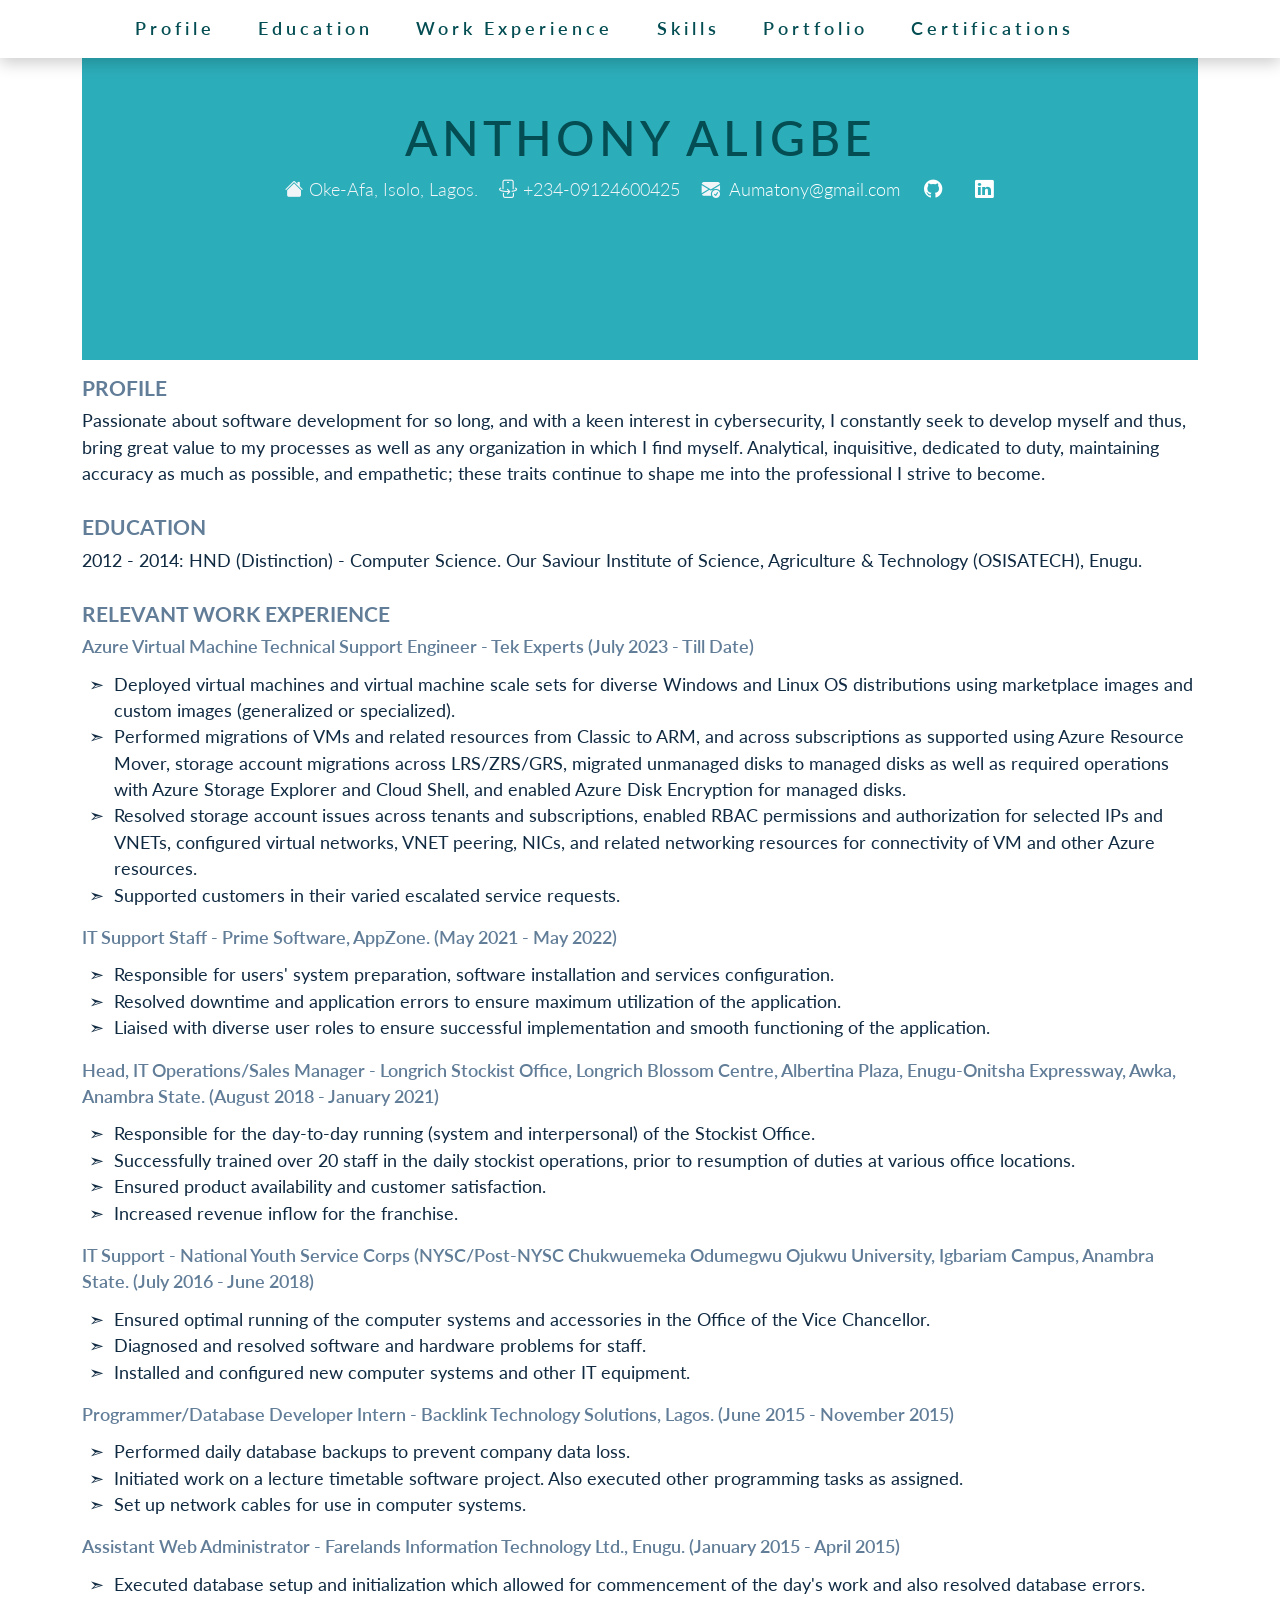
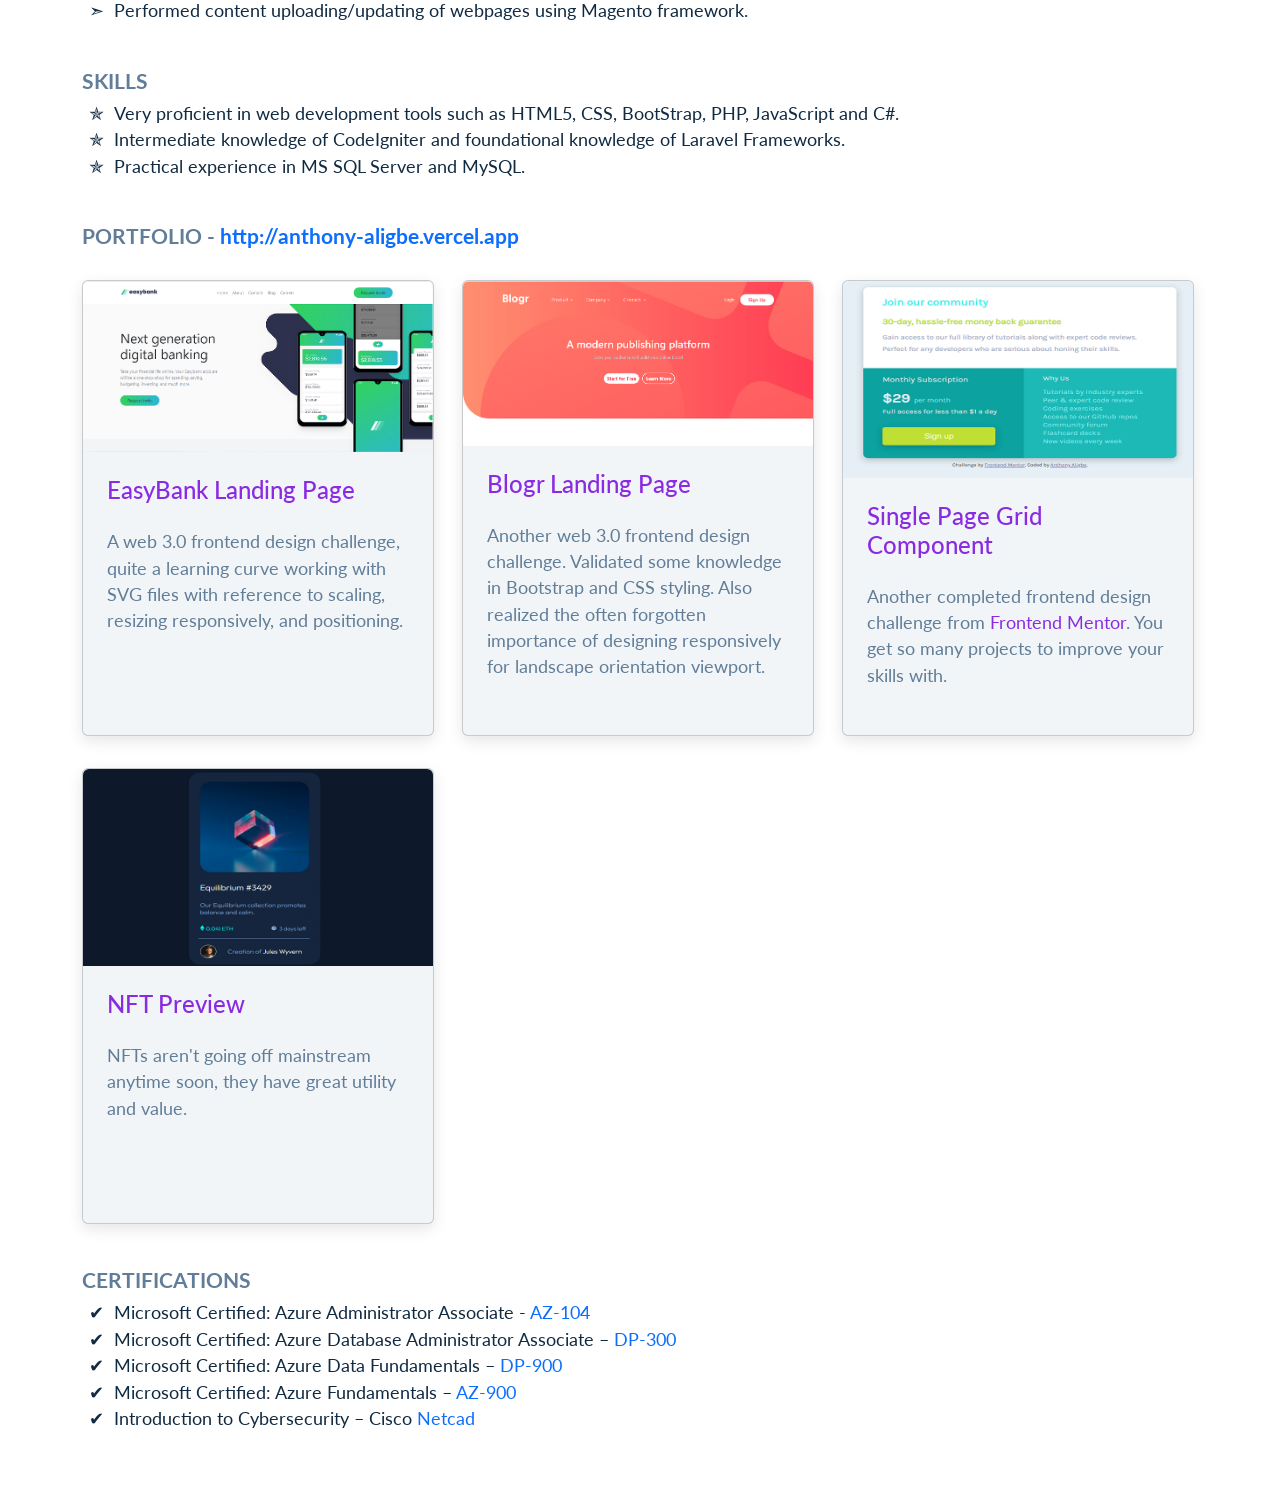
<file: index.html>
<!DOCTYPE html>
<html lang="en">
    <head>
        <meta charset="UTF-8" />
        <meta http-equiv="X-UA-Compatible" content="IE=edge" />
        <meta name="viewport" content="width=device-width, initial-scale=1.0" />
        <title>My Cloud Resume - Anthony Aligbe</title>

        <!-- CountAPI -->
        <script async src="https://api.countapi.xyz/hit/my-cloud-resume.vercel.app/7fc00b0d-8879-42c0-b373-65971a95d890?callback=websiteVisits"></script>

        <!-- <script src="https://kit.fontawesome.com/29abde269d.js" crossorigin="anonymous"></script> -->
        
        <link rel="stylesheet" href="https://cdnjs.cloudflare.com/ajax/libs/font-awesome/6.2.0/css/all.min.css" integrity="sha512-xh6O/CkQoPOWDdYTDqeRdPCVd1SpvCA9XXcUnZS2FmJNp1coAFzvtCN9BmamE+4aHK8yyUHUSCcJHgXloTyT2A==" crossorigin="anonymous" referrerpolicy="no-referrer" />

        <link
            href="https://cdn.jsdelivr.net/npm/bootstrap@5.2.0/dist/css/bootstrap.min.css"
            rel="stylesheet"
            integrity="sha384-gH2yIJqKdNHPEq0n4Mqa/HGKIhSkIHeL5AyhkYV8i59U5AR6csBvApHHNl/vI1Bx"
            crossorigin="anonymous"
        />

        <link rel="stylesheet" href="https://cdn.jsdelivr.net/npm/bootstrap-icons@1.9.1/font/bootstrap-icons.css">

        <link rel="stylesheet" href="resources/css/styles.css" />
    </head>
    <body onload="visitCount()">
        <main class="container-sm">
            <nav class="navbar">
                <div class="nav-center">
                    <div class="nav-header">
                        <h3 class="text-uppercase">resume</h3>
                        <button class="nav-toggle" id="nav-toggle"><i class="fas fa-bars"></i></button>
                    </div>
    
                    <ul class="nav-links" id="nav-links">
                        <li><a href="#profile" class="nav-link scroll-link">Profile</a></li>
                        <li><a href="#education" class="nav-link scroll-link">Education</a></li>
                        <li><a href="#work" class="nav-link scroll-link">Work Experience</a></li>
                        <li><a href="#skills" class="nav-link scroll-link">Skills</a></li>
                        <li><a href="#portfolio" class="nav-link scroll-link">Portfolio</a></li>
                        <li><a href="#certifications" class="nav-link scroll-link">Certifications</a></li>
                    </ul>
                </div>
            </nav>

            <section id="profile" class="header">
                <h1 class="text-uppercase">Anthony Aligbe</h1>
                <!-- <h3 class="text-capitalize"></h3> -->
                <p class="lead">
                    <span class="address">
                        <i class="bi-house-fill"></i>Oke-Afa, Isolo, Lagos.
                    </span>
                    <span class="phone">
                        <i class="bi-phone-flip"></i>+234-09124600425
                    </span>
                    <span class="email">
                        <i class="bi-envelope-check-fill"></i> <a href="mailto:aumatony@gmail.com">Aumatony@gmail.com</a>
                    </span>
                    <span class="social">
                        <a href="https://github.com/Meauma13" target="_blank" class="nav-icon">
                            <i class="bi-github"></i>
                        </a>
                        <a href="https://www.linkedin.com/in/aligbe-anthony" target="_blank">
                            <i class="bi-linkedin"></i>
                        </a>
                    </span>
                </p>
            </section>

            <section class="profile">
                <p class="subheading">Profile</p>
                <span>
                    Passionate about software development for so long, and with a keen interest in cybersecurity, I constantly seek to develop myself and thus, bring great
                    value to my processes as well as any organization in which I
                    find myself. Analytical, inquisitive, dedicated to duty,
                    maintaining accuracy as much as possible, and empathetic; these
                    traits continue to shape me into the professional I strive to
                    become.
                </span>
            </section>

            <section id="education" class="education">
                <p class="subheading">Education</p>
                <span>
                    2012 - 2014: HND (Distinction) - Computer
                    Science. Our Saviour Institute of Science, Agriculture &
                    Technology (OSISATECH), Enugu.
                </span>
            </section>

            <section id="work" class="work">
                <p class="subheading">Relevant Work Experience</p>
                <p>
                    <span class="fw-semibold">Azure Virtual Machine Technical Support Engineer - Tek Experts (July 2023 - Till Date)</span>
                    <ul>
                        <li>Deployed virtual machines and virtual machine scale sets for diverse Windows and Linux OS distributions using marketplace images and custom images (generalized or specialized).
                        </li>
                        <li>
                            Performed migrations of VMs and related resources from Classic to ARM, and across subscriptions as supported using Azure Resource Mover, storage account migrations across LRS/ZRS/GRS, migrated unmanaged disks to managed disks as well as required operations with Azure Storage Explorer and Cloud Shell, and enabled Azure Disk Encryption for managed disks.
                        </li>
                        <li>
                            Resolved storage account issues across tenants and subscriptions, enabled RBAC permissions and authorization for selected IPs and VNETs, configured virtual networks, VNET peering, NICs, and related networking resources for connectivity of VM and other Azure resources.
                        </li>
                        <li>
                                Supported customers in their varied escalated service requests.
                        </li>
                    </ul>
                </p>
                    
                <p>
                    <span class="fw-semibold">IT Support Staff - Prime Software, AppZone. (May 2021 - May 2022)</span>
                    <ul>
                        <li>Responsible for users' system preparation, software installation and services configuration.</li>
                        <li>Resolved downtime and application errors to ensure maximum utilization of the application.</li>
                        <li>Liaised with diverse user roles to ensure successful implementation and smooth functioning of the application.</li>
                    </ul>
                </p>
                    
                <p>
                    <span class="fw-semibold">Head, IT Operations/Sales Manager - Longrich Stockist Office, Longrich Blossom Centre, Albertina Plaza, Enugu-Onitsha Expressway, Awka, Anambra State. (August 2018 - January 2021)</span>
                    <ul>
                        <li>Responsible for the day-to-day running (system and interpersonal) of the Stockist Office. </li>
                        <li>Successfully trained over 20 staff in the daily stockist operations, prior to resumption of duties at various office locations. </li>
                        <li>Ensured product availability and customer satisfaction. </li>
                        <li>Increased revenue inflow for the franchise.</li>
                    </ul>
                </p>

                <p>
                    <span class="fw-semibold">IT Support - National Youth Service Corps (NYSC/Post-NYSC Chukwuemeka Odumegwu Ojukwu University, Igbariam Campus, Anambra State. (July 2016 - June 2018)</span>
                    <ul>
                        <li>Ensured optimal running of the computer systems and accessories in the Office of the Vice Chancellor. </li>
                        <li>Diagnosed and resolved software and hardware problems for staff. </li>
                        <li>Installed and configured new computer systems and other IT equipment.</li>
                    </ul>
                </p>
                
                <p>
                    <span class="fw-semibold">Programmer/Database Developer Intern - Backlink Technology Solutions, Lagos. (June 2015 - November 2015)</span>
                    <ul>
                        <li>Performed daily database backups to prevent company data loss.</li>
                        <li>Initiated work on a lecture timetable software project. Also executed other programming tasks as assigned.</li>
                        <li>Set up network cables for use in computer systems.</li>
                    </ul>
                </p>
                    
                    <p>
                        <span  class="fw-semibold">Assistant Web Administrator - Farelands Information Technology Ltd., Enugu. (January 2015 - April 2015)</span>
                        <ul>
                            <li>Executed database setup and initialization which allowed for commencement of the day's work and also resolved database errors.</li>
                            <li>Performed content uploading/updating of webpages using Magento framework.</li>
                        </ul>
                    </p>
            </section>

            <!-- <section id="volunteering" class="volunteering">
                <p class="subheading">Volunteering</p>
                <ul>
                    <li>National Primary Health Care Development Agency (NPHCDA)/WHO/UNICEF Measles/Oral Polio/Vitamin A Immunization/Vaccination Program (Stream II, 27th June, 2022 - 4th July, 2022.) - Covid-19 Vaccination Recorder/Validator, Jakande PHC, Oke-Afa Ward, Oshodi/Isolo, Lagos State.</li>
                </ul>
            </section> -->
            
            <section id="skills" class="skills">
                <p class="subheading">Skills</p>
                <ul>
                    <li>Very proficient in web development tools such as HTML5, CSS, BootStrap, PHP, JavaScript and C#.</li>
                    <li>Intermediate knowledge of CodeIgniter and foundational knowledge of Laravel Frameworks.</li>
                    <li>Practical experience in MS SQL Server and MySQL.
                    </li>
                </ul>
            </section>

            <!-- portfolio -->
            <section id="portfolio" class="portfolio">
                <p class="subheading pb-2">Portfolio - <a href="http://anthony-aligbe.vercel.app" target="_blank">http://anthony-aligbe.vercel.app </a></p>
            <!-- single portfolio -->
                <div class="row">
                    <div class="col-sm-6 col-md-6 col-lg-4">
                        <div class="card rounded-bottom">
                            <img src="images/easybank.png" alt="EasyBank Landing Page" class="img-fluid rounded-top">
                            <div class="card-body">
                                <a href="https://easybanklandingpage-two.vercel.app" target="_blank" class="card-link">
                                    <h4 class="card-title p-2">EasyBank Landing Page</h3>
                                </a>
                                <p class="card-text p-2">
                                    A web 3.0 frontend design challenge, quite a learning curve working with SVG files with reference to scaling, resizing responsively, and positioning.
                                </p>
                            </div>
                        </div>
                    </div>
                        
                    <div class="col-sm-6 col-md-6 col-lg-4">
                        <div class="card rounded-bottom">
                            <img src="/images/blogr.png" alt="Blogr Landing Page" class="img-fluid rounded-top">
                            <div class="card-body">
                                <a href="https://blogrlandingpage.vercel.app" target="_blank" class="card-link">
                                    <h4 class="card-title p-2">Blogr Landing Page</h3>
                                </a>
                                <p class="card-text p-2">
                                    Another web 3.0 frontend design challenge. Validated some knowledge in Bootstrap and CSS styling. Also realized the often forgotten importance of designing responsively for landscape orientation viewport.
                                </p>
                            </div>
                        </div>
                    </div>
                    
                    <div class="col-sm-6 col-md-6 col-lg-4">
                        <div class="card rounded-bottom">
                            <img src="/images/spgcm.png" alt="Single Page Grid" class="img-fluid rounded-top">
                            <div class="card-body">
                                <a href="https://spgcm-nst.netlify.app" target="_blank" class="card-link">
                                    <h4 class="card-title p-2">Single Page Grid Component</h3>
                                </a>
                                <p class="card-text p-2">
                                    Another completed frontend design challenge from <a href="https://frontendmentor.io">Frontend Mentor</a>. You get so many projects to improve your skills with.
                                </p>
                            </div>
                        </div>
                    </div>
                
                    <div class="col-sm-6 col-md-6 col-lg-4">
                        <div class="card rounded-bottom">
                            <img src="/images/nft_preview.png" alt="NFT Preview" class="img-fluid rounded-top">
                            <div class="card-body">
                                <a href="https://web3-0-nft-preview.vercel.app" target="_blank" class="card-link">
                                    <h4 class="card-title p-2">NFT Preview</h3>
                                </a>
                                <p class="card-text p-2">
                                    NFTs aren't going off mainstream anytime soon, they have great utility and value.
                                </p>
                            </div>
                        </div>
                    </div>
                </div>
            </section>

            <section id="certifications" class="certifications">
                <p class="subheading">Certifications</p>
                <ul>
                    <li>
                        Microsoft Certified: Azure Administrator Associate - <a href="https://learn.microsoft.com/api/credentials/share/en-us/AnthonyAligbe-9974/E23A24AA2B19B1AB?sharingId=3E065619DE7A2D92" target="_blank"> AZ-104 </a>
                    </li>
                    <li>
                        Microsoft Certified: Azure Database Administrator Associate – <a href="https://learn.microsoft.com/api/credentials/share/en-us/AnthonyAligbe-9974/162E62B1DE90B9B9?sharingId=3E065619DE7A2D92" target="_blank"> DP-300 </a>
                    </li>
                    <li>
                        Microsoft Certified: Azure Data Fundamentals – <a href="https://learn.microsoft.com/api/credentials/share/en-us/AnthonyAligbe-9974/18453152591956E8?sharingId=3E065619DE7A2D92" target="_blank"> DP-900 </a>
                    </li>
                    <li>
                        Microsoft Certified: Azure Fundamentals – <a href="https://learn.microsoft.com/api/credentials/share/en-us/AnthonyAligbe-9974/730C8B339EF52758?sharingId=3E065619DE7A2D92" target="_blank"> AZ-900 </a>
                    </li>
                    <li>
                        Introduction to Cybersecurity – Cisco <a href="https://www.credly.com/badges/d36adcb8-3279-4251-9ad1-bd47f63d90f4/public_url" target="_blank"> Netcad </a>
                    </li>
                </ul>
            </section>

            <!-- <section class="references">
                <p class="subheading">References</p>
                <span>Available on Request</span>
            </section> -->

            <!-- <div class="pageView" id="pageView">
                <p id="countPageViews"></p>
                <button class="btn btn-primary btn-sm" id="resetbtn">Reset</button>
            </div>
            
            <div class="pageView" id="pageViewCountAPI">
                <p id="countPageViews">
                    This site  has been visited <span id="visits"></span> times.
                </p>
                <a href="https://api.countapi.xyz/set/my-cloud-resume.vercel.app/7fc00b0d-8879-42c0-b373-65971a95d890?value=0" class="btn btn-primary btn-sm">Reset</a>
            </div> -->

            <!--<section class="footer">
                <ul class="footer-links">
                    <li><a href="#profile" class="footer-link scroll-link">Profile</a></li>
                    <span>|</span>
                    <li><a href="#education" class="footer-link scroll-link">Education</a></li>
                    <span>|</span>
                    <li><a href="#work" class="footer-link scroll-link">Work Experience</a></li>
                    <span>|</span>
                    <li><a href="#volunteering" class="footer-link scroll-link">Volunteering</a></li>
                    <span>|</span>
                    <li><a href="#skills" class="footer-link scroll-link">Skills</a></li>
                    <span>|</span>
                    <li><a href="#portfolio" class="footer-link scroll-link">Portfolio</a></li>
                    <span>|</span>
                    <li><a href="#certifications" class="footer-link scroll-link">Certifications</a></li>
                </ul>
            </section> -->

        </main>

        <script src="resources/js/app.js"></script>

        <script
            src="https://cdn.jsdelivr.net/npm/bootstrap@5.2.0/dist/js/bootstrap.bundle.min.js"
            integrity="sha384-A3rJD856KowSb7dwlZdYEkO39Gagi7vIsF0jrRAoQmDKKtQBHUuLZ9AsSv4jD4Xa"
            crossorigin="anonymous"
        ></script>
        
    </body>
</html>
</file>
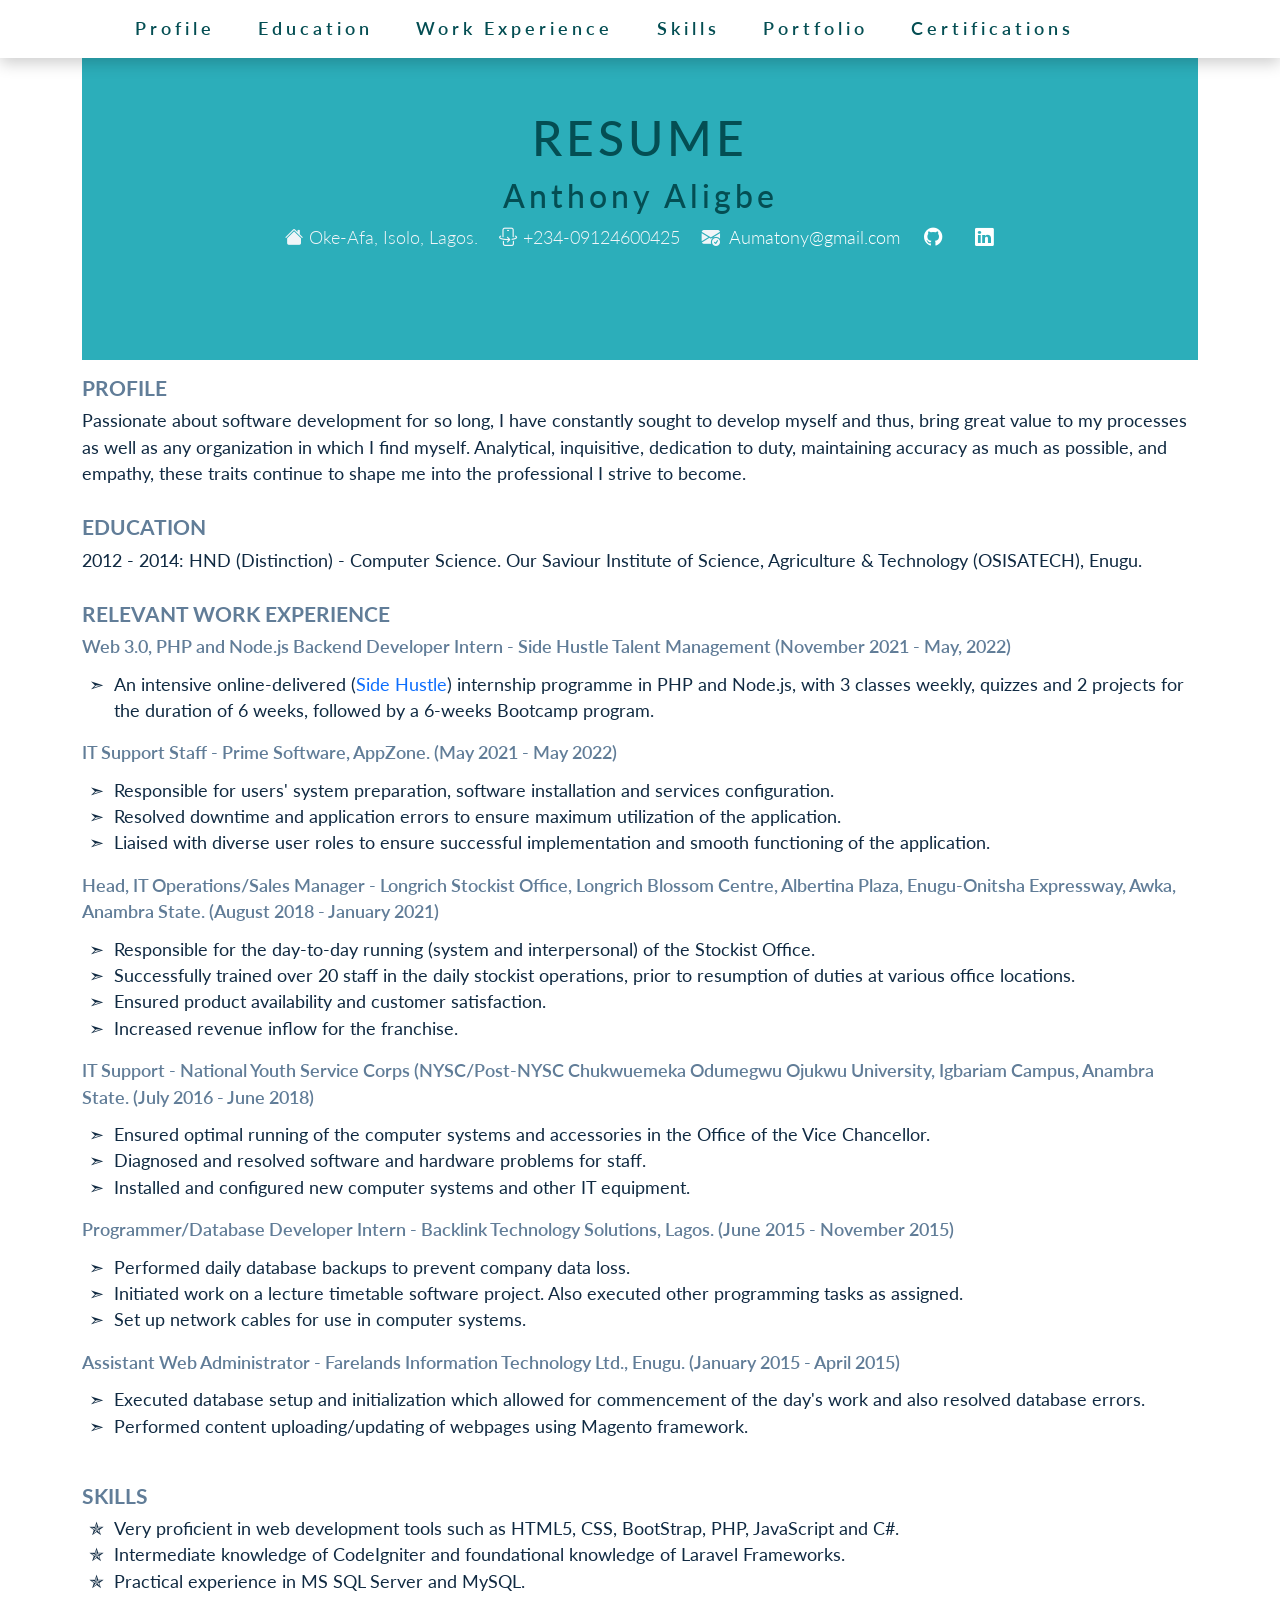
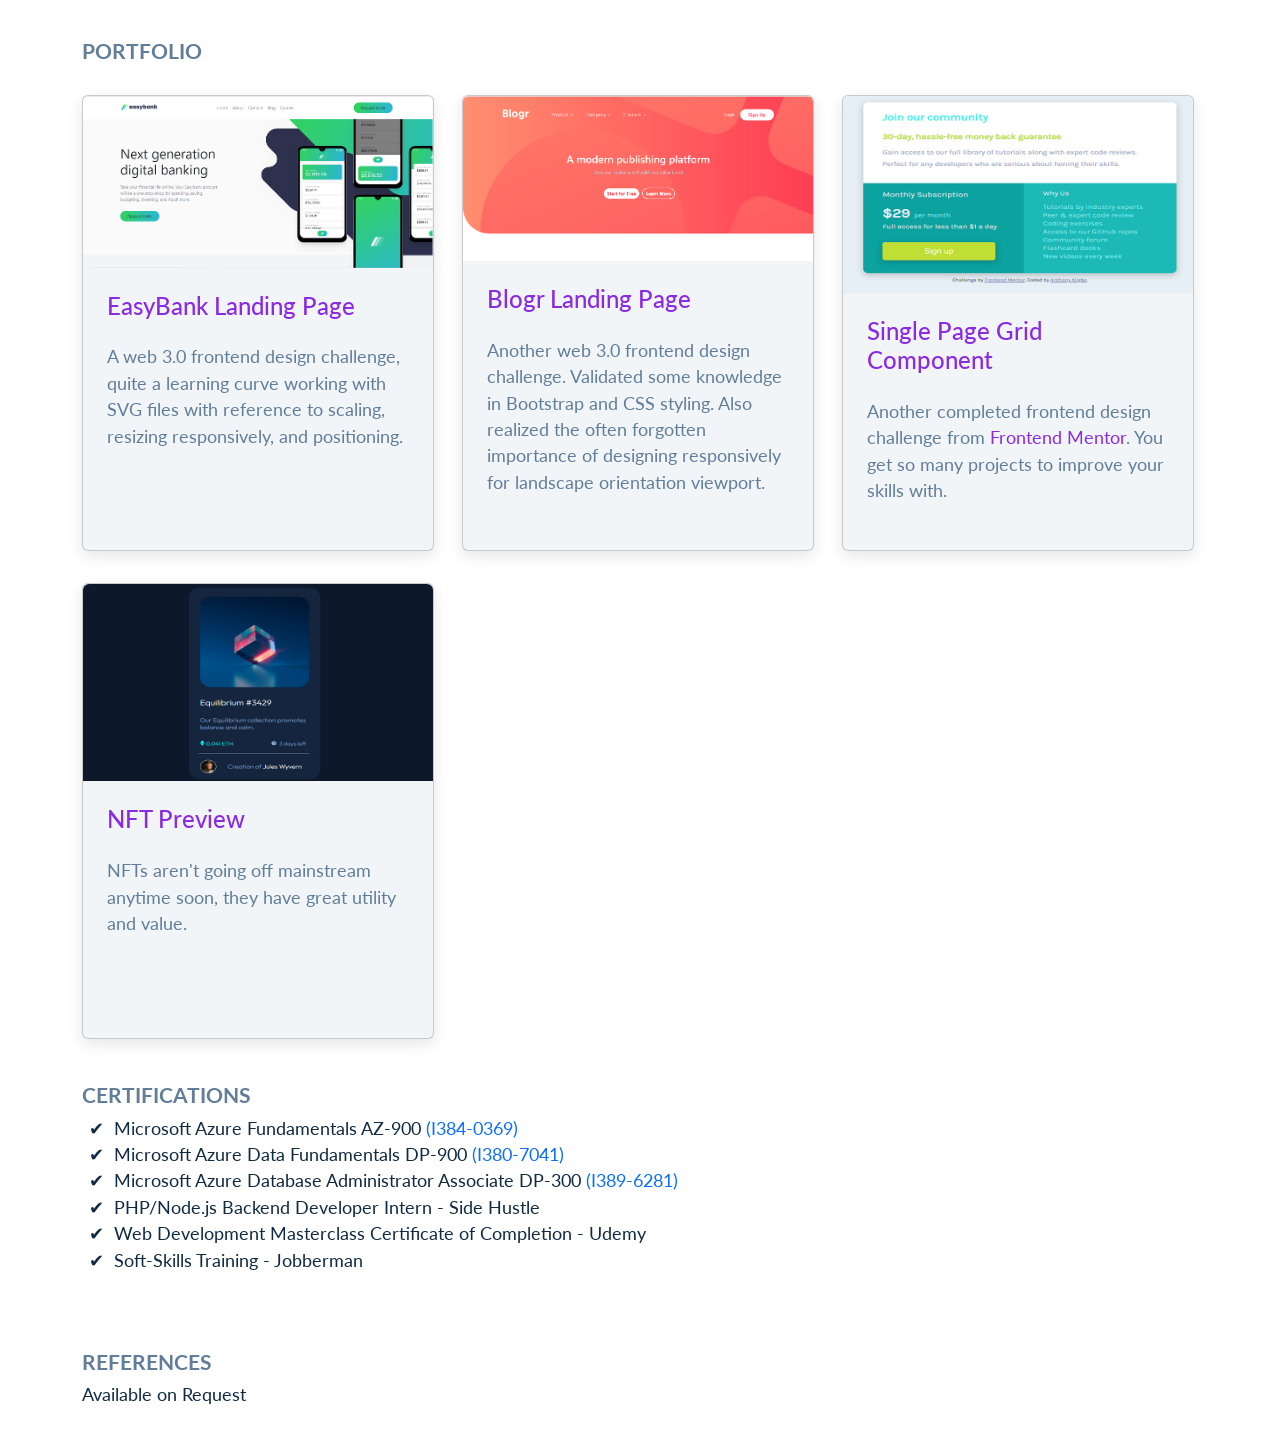
<file: my-resume.html>
<!DOCTYPE html>
<html lang="en">
    <head>
        <meta charset="UTF-8" />
        <meta http-equiv="X-UA-Compatible" content="IE=edge" />
        <meta name="viewport" content="width=device-width, initial-scale=1.0" />
        <title>My Cloud Resume - Anthony Aligbe</title>

        <!-- <script src="https://kit.fontawesome.com/29abde269d.js" crossorigin="anonymous"></script> -->
        
        <link rel="stylesheet" href="https://cdnjs.cloudflare.com/ajax/libs/font-awesome/6.2.0/css/all.min.css" integrity="sha512-xh6O/CkQoPOWDdYTDqeRdPCVd1SpvCA9XXcUnZS2FmJNp1coAFzvtCN9BmamE+4aHK8yyUHUSCcJHgXloTyT2A==" crossorigin="anonymous" referrerpolicy="no-referrer" />

        <link
            href="https://cdn.jsdelivr.net/npm/bootstrap@5.2.0/dist/css/bootstrap.min.css"
            rel="stylesheet"
            integrity="sha384-gH2yIJqKdNHPEq0n4Mqa/HGKIhSkIHeL5AyhkYV8i59U5AR6csBvApHHNl/vI1Bx"
            crossorigin="anonymous"
        />

        <link rel="stylesheet" href="https://cdn.jsdelivr.net/npm/bootstrap-icons@1.9.1/font/bootstrap-icons.css">

        <link rel="stylesheet" href="resources/css/styles.css" />
    </head>
    <body>
        <main class="container-sm">
            <nav class="navbar">
                <div class="nav-center">
                    <div class="nav-header">
                        <h3 class="text-uppercase">resume</h3>
                        <button class="nav-toggle" id="nav-toggle"><i class="fas fa-bars"></i></button>
                    </div>
    
                    <ul class="nav-links" id="nav-links">
                        <li><a href="#profile" class="nav-link scroll-link">Profile</a></li>
                        <li><a href="#education" class="nav-link scroll-link">Education</a></li>
                        <li><a href="#work" class="nav-link scroll-link">Work Experience</a></li>
                        <li><a href="#skills" class="nav-link scroll-link">Skills</a></li>
                        <li><a href="#portfolio" class="nav-link scroll-link">Portfolio</a></li>
                        <li><a href="#certifications" class="nav-link scroll-link">Certifications</a></li>
                    </ul>
                </div>
            </nav>

            <section id="profile" class="header">
                <h1 class="text-uppercase">resume</h1>
                <h3 class="text-capitalize">Anthony Aligbe</h3>
                <p class="lead">
                    <span class="address">
                        <i class="bi-house-fill"></i>Oke-Afa, Isolo, Lagos.
                    </span>
                    <span class="phone">
                        <i class="bi-phone-flip"></i>+234-09124600425
                    </span>
                    <span class="email">
                        <i class="bi-envelope-check-fill"></i> <a href="mailto:aumatony@gmail.com">Aumatony@gmail.com</a>
                    </span>
                    <span class="social">
                        <a href="https://github.com/Meauma13" target="_blank" class="nav-icon">
                            <i class="bi-github"></i>
                        </a>
                        <a href="https://www.linkedin.com/in/aligbe-anthony" target="_blank">
                            <i class="bi-linkedin"></i>
                        </a>
                    </span>
                </p>
            </section>

            <section class="profile">
                <p class="subheading">Profile</p>
                <span>
                    Passionate about software development for so long, I have
                    constantly sought to develop myself and thus, bring great
                    value to my processes as well as any organization in which I
                    find myself. Analytical, inquisitive, dedication to duty,
                    maintaining accuracy as much as possible, and empathy, these
                    traits continue to shape me into the professional I strive to
                    become.
                </span>
            </section>

            <section id="education" class="education">
                <p class="subheading">Education</p>
                <span>
                    2012 - 2014: HND (Distinction) - Computer
                    Science. Our Saviour Institute of Science, Agriculture &
                    Technology (OSISATECH), Enugu.
                </span>
            </section>

            <section id="work" class="work">
                <p class="subheading">Relevant Work Experience</p>
                <p>
                    <span class="fw-semibold">Web 3.0, PHP and Node.js Backend Developer Intern - Side Hustle Talent Management (November 2021 - May, 2022)</span>
                    <ul>
                        <li>An intensive online-delivered (<a href="https://internship.sidehustle.ng/" target="_blank">Side Hustle</a>) internship programme in PHP and Node.js, with 3 classes weekly, quizzes and 2 projects for the duration of 6 weeks, followed by a 6-weeks Bootcamp program.</li>
                    </ul>
                </p>
                    
                <p>
                    <span class="fw-semibold">IT Support Staff - Prime Software, AppZone. (May 2021 - May 2022)</span>
                    <ul>
                        <li>Responsible for users' system preparation, software installation and services configuration.</li>
                        <li>Resolved downtime and application errors to ensure maximum utilization of the application.</li>
                        <li>Liaised with diverse user roles to ensure successful implementation and smooth functioning of the application.</li>
                    </ul>
                </p>
                    
                <p>
                    <span class="fw-semibold">Head, IT Operations/Sales Manager - Longrich Stockist Office, Longrich Blossom Centre, Albertina Plaza, Enugu-Onitsha Expressway, Awka, Anambra State. (August 2018 - January 2021)</span>
                    <ul>
                        <li>Responsible for the day-to-day running (system and interpersonal) of the Stockist Office. </li>
                        <li>Successfully trained over 20 staff in the daily stockist operations, prior to resumption of duties at various office locations. </li>
                        <li>Ensured product availability and customer satisfaction. </li>
                        <li>Increased revenue inflow for the franchise.</li>
                    </ul>
                </p>

                <p>
                    <span class="fw-semibold">IT Support - National Youth Service Corps (NYSC/Post-NYSC Chukwuemeka Odumegwu Ojukwu University, Igbariam Campus, Anambra State. (July 2016 - June 2018)</span>
                    <ul>
                        <li>Ensured optimal running of the computer systems and accessories in the Office of the Vice Chancellor. </li>
                        <li>Diagnosed and resolved software and hardware problems for staff. </li>
                        <li>Installed and configured new computer systems and other IT equipment.</li>
                    </ul>
                </p>
                
                <p>
                    <span class="fw-semibold">Programmer/Database Developer Intern - Backlink Technology Solutions, Lagos. (June 2015 - November 2015)</span>
                    <ul>
                        <li>Performed daily database backups to prevent company data loss.</li>
                        <li>Initiated work on a lecture timetable software project. Also executed other programming tasks as assigned.</li>
                        <li>Set up network cables for use in computer systems.</li>
                    </ul>
                </p>
                    
                    <p>
                        <span  class="fw-semibold">Assistant Web Administrator - Farelands Information Technology Ltd., Enugu. (January 2015 - April 2015)</span>
                        <ul>
                            <li>Executed database setup and initialization which allowed for commencement of the day's work and also resolved database errors.</li>
                            <li>Performed content uploading/updating of webpages using Magento framework.</li>
                        </ul>
                    </p>
            </section>

            <!-- <section id="volunteering" class="volunteering">
                <p class="subheading">Volunteering</p>
                <ul>
                    <li>National Primary Health Care Development Agency (NPHCDA)/WHO/UNICEF Measles/Oral Polio/Vitamin A Immunization/Vaccination Program (Stream II, 27th June, 2022 - 4th July, 2022.) - Covid-19 Vaccination Recorder/Validator, Jakande PHC, Oke-Afa Ward, Oshodi/Isolo, Lagos State.</li>
                </ul>
            </section> -->
            
            <section id="skills" class="skills">
                <p class="subheading">Skills</p>
                <ul>
                    <li>Very proficient in web development tools such as HTML5, CSS, BootStrap, PHP, JavaScript and C#.</li>
                    <li>Intermediate knowledge of CodeIgniter and foundational knowledge of Laravel Frameworks.</li>
                    <li>Practical experience in MS SQL Server and MySQL.
                    </li>
                </ul>
            </section>

            <!-- portfolio -->
            <section id="portfolio" class="portfolio">
                <p class="subheading pb-2">Portfolio</p>
            <!-- single portfolio -->
                <div class="row">
                    <div class="col-sm-6 col-md-6 col-lg-4">
                        <div class="card rounded-bottom">
                            <img src="/images/easybank.png" alt="EasyBank Landing Page" class="img-fluid rounded-top">
                            <div class="card-body">
                                <a href="https://easybanklandingpage-two.vercel.app" target="_blank" class="card-link">
                                    <h4 class="card-title p-2">EasyBank Landing Page</h3>
                                </a>
                                <p class="card-text p-2">
                                    A web 3.0 frontend design challenge, quite a learning curve working with SVG files with reference to scaling, resizing responsively, and positioning.
                                </p>
                            </div>
                        </div>
                    </div>
                        
                    <div class="col-sm-6 col-md-6 col-lg-4">
                        <div class="card rounded-bottom">
                            <img src="/images/blogr.png" alt="Blogr Landing Page" class="img-fluid rounded-top">
                            <div class="card-body">
                                <a href="https://blogrlandingpage.vercel.app" target="_blank" class="card-link">
                                    <h4 class="card-title p-2">Blogr Landing Page</h3>
                                </a>
                                <p class="card-text p-2">
                                    Another web 3.0 frontend design challenge. Validated some knowledge in Bootstrap and CSS styling. Also realized the often forgotten importance of designing responsively for landscape orientation viewport.
                                </p>
                            </div>
                        </div>
                    </div>
                    
                    <div class="col-sm-6 col-md-6 col-lg-4">
                        <div class="card rounded-bottom">
                            <img src="/images/spgcm.png" alt="Single Page Grid" class="img-fluid rounded-top">
                            <div class="card-body">
                                <a href="https://spgcm-nst.netlify.app" target="_blank" class="card-link">
                                    <h4 class="card-title p-2">Single Page Grid Component</h3>
                                </a>
                                <p class="card-text p-2">
                                    Another completed frontend design challenge from <a href="https://frontendmentor.io">Frontend Mentor</a>. You get so many projects to improve your skills with.
                                </p>
                            </div>
                        </div>
                    </div>
                
                    <div class="col-sm-6 col-md-6 col-lg-4">
                        <div class="card rounded-bottom">
                            <img src="/images/nft_preview.png" alt="NFT Preview" class="img-fluid rounded-top">
                            <div class="card-body">
                                <a href="https://web3-0-nft-preview.vercel.app" target="_blank" class="card-link">
                                    <h4 class="card-title p-2">NFT Preview</h3>
                                </a>
                                <p class="card-text p-2">
                                    NFTs aren't going off mainstream anytime soon, they have great utility and value.
                                </p>
                            </div>
                        </div>
                    </div>
                </div>
            </section>

            <section id="certifications" class="certifications">
                <p class="subheading">Certifications</p>
                <ul>
                    <li>Microsoft Azure Fundamentals AZ-900 <a href="https://www.credly.com/badges/2222a7cf-202b-4b64-8c39-8d5f8c8b1375/public_url" target="_blank"> (I384-0369) </a></li>
                    <li>Microsoft Azure Data Fundamentals DP-900 <a href="https://www.credly.com/badges/00448972-5834-4089-a130-5f8be57b2ea4/public_url" target="_blank"> (I380-7041) </a></li>
                    <li>Microsoft Azure Database Administrator Associate DP-300 <a href="https://www.credly.com/badges/751ec8f7-96f4-46a5-b300-02156eceeba1/public_url" target="_blank">(I389-6281) </a></li>
                    <li>PHP/Node.js Backend Developer Intern - Side Hustle</li>
                    <li>Web Development Masterclass Certificate of Completion - Udemy</li>
                    <li>Soft-Skills Training - Jobberman</li>
                </ul>
            </section>

            <section class="references">
                <p class="subheading">References</p>
                <span>Available on Request</span>
            </section>

            <!--<section class="footer">
                <ul class="footer-links">
                    <li><a href="#profile" class="footer-link scroll-link">Profile</a></li>
                    <span>|</span>
                    <li><a href="#education" class="footer-link scroll-link">Education</a></li>
                    <span>|</span>
                    <li><a href="#work" class="footer-link scroll-link">Work Experience</a></li>
                    <span>|</span>
                    <li><a href="#volunteering" class="footer-link scroll-link">Volunteering</a></li>
                    <span>|</span>
                    <li><a href="#skills" class="footer-link scroll-link">Skills</a></li>
                    <span>|</span>
                    <li><a href="#portfolio" class="footer-link scroll-link">Portfolio</a></li>
                    <span>|</span>
                    <li><a href="#certifications" class="footer-link scroll-link">Certifications</a></li>
                </ul>
            </section> -->

        </main>

        <script src="resources/js/app.js"></script>

        <script
            src="https://cdn.jsdelivr.net/npm/bootstrap@5.2.0/dist/js/bootstrap.bundle.min.js"
            integrity="sha384-A3rJD856KowSb7dwlZdYEkO39Gagi7vIsF0jrRAoQmDKKtQBHUuLZ9AsSv4jD4Xa"
            crossorigin="anonymous"
        ></script>
        
    </body>
</html>
</file>
<file: resources/css/styles.css>
/*
Fonts
===============
*/
@import url("https://fonts.googleapis.com/css?family=Lato:400,700&display=swap");

/*
=============== 
Variables
===============
*/

:root {
    /* dark shades of primary color*/
    --clr-primary-1: hsl(184, 91%, 17%);
    /* primary/main color */
    --clr-primary-5: hsl(185, 62%, 45%);
    --clr-primary-8: hsl(184, 80%, 74%);
    /* darkest grey - used for headings */
    --clr-grey-1: hsl(209, 61%, 16%);
    /* grey used for paragraphs */
    --clr-grey-5: hsl(210, 22%, 49%);
    --clr-grey-10: hsl(210, 36%, 96%);
    --clr-white: #fff;
    --ff-primary: "Lato", sans-serif;
    --transition: all 0.3s linear;
    --spacing: 0.25rem;
    --light-shadow: 0 5px 15px rgba(0, 0, 0, 0.1);
    --dark-shadow: 0 5px 15px rgba(0, 0, 0, 0.2);
}

/*
=============== 
Global Styles
===============
*/

html {
    scroll-behavior: smooth;
}

* {
    margin: 0;
    padding: 0;
    box-sizing: border-box;
}

body {
    font-family: var(--ff-primary);
    background: var(--clr-white);
    color: var(--clr-grey-1);
    line-height: 1.5;
    font-size: 1.1rem;
}

h1,
h3 {
    color: var(--clr-primary-1);
    letter-spacing: var(--spacing);
    text-transform: capitalize;
    line-height: 1.25;
    margin-bottom: 0.5rem;
}

h1 {
    font-size: 3rem;
}

h3 {
    font-size: 2rem;
}

p {
    color: var(--clr-grey-5);
}

ul {
    list-style-type: none;
}

section {
    padding: 0.75rem 0;
}

/*=============== Navbar ===============*/
.navbar {
    position: fixed;
    top: 0;
    /* bottom: 0; */
    left: 0;
    width: 100%;
    background: var(--clr-white);
    box-shadow: var(--dark-shadow);
    z-index: 2;
}

.nav-center {
    width: 100%;
    max-width: 1170px;
    margin: 0 auto;
}

.nav-header {
    display: flex;
    justify-content: space-between;
    align-items: center;
    padding: 0rem 2rem;
}

.nav-toggle {
    background: transparent;
    border: transparent;
    font-size: 1.5rem;
    color: blueviolet;
    cursor: pointer;
    transition: var(--transition);
}

.nav-toggle:hover {
    transform: scale(1.2);
}

.nav-link {
    display: block;
    padding: 1rem 2rem;
    text-transform: capitalize;
    letter-spacing: var(--spacing);
    transition: var(--transition);
    color: var(--clr-primary-1);
    cursor: pointer;
    font-size: 1rem;
}

.nav-link:hover {
    color: var(--clr-primary-1);
    background: var(--clr-primary-8);
    padding-left: 2.25rem;
}

.nav-links {
    margin-bottom: 0;
    height: 0;
    overflow: hidden;
    transition: var(--transition);
}

.show-links {
    height: 340px;
}

@media screen and (min-width: 992px) {
    .nav-toggle {
        display: none;
    }

    .navbar {
        padding: 1rem 0;
    }

    .nav-center {
        display: flex;
        justify-content: space-between;
        align-items: center;
        flex-wrap: wrap;
    }

    .nav-header {
        display: none;
    }

    .nav-links {
        padding-left: 3rem;
        height: auto;
        display: flex;
        justify-content: space-between;
    }

    .nav-link {
        margin-right: 2.7rem;
        padding: 0 0;
        font-size: 1rem;
        font-weight: 550;
    }

    .nav-link:hover {
        padding: 0;
        background: transparent;
    }
}

@media screen and (min-width: 1050px) {
    .nav-links {
        padding-left: 8rem;
    }
}

@media screen and (min-width: 1200px) {
    .nav-links {
        padding-left: 5rem;
    }

    .nav-link {
        font-size: 1.1rem;
    }
}

/* landscpae orientation for smartphones */
@media screen and (max-height: 450px) {
    .nav-header h3 {
        font-size: 1.5rem;
    }

    .nav-link {
        display: block;
        padding: 0.4rem 2rem;
        font-size: 0.8rem;
    }

    .show-links {
        height: 200px;
    }
}

@media screen and (max-height: 450px) and (min-width: 992px) {
    .nav-link {
        padding: 0 0;
        font-size: 0.9rem;
    }

    .nav-links {
        padding-left: 5rem;
    }
}

.header,
.footer {
    text-align: center;
    background-color: var(--clr-primary-5);
}

.header {
    min-height: 40vh;
}

.header h1 {
    padding-top: 6rem;
}

.lead {
    color: var(--clr-grey-10);
    font-size: 1.15rem;
}

.lead a {
    text-decoration: none;
}

i,
.address,
.phone,
.email {
    padding: 0.35rem;
}

.email a,
.social a {
    color: var(--clr-white);
}

.social a {
    padding: 0 0.5rem;
}

.email a:hover,
.social a:hover {
    color: blue;
}

.subheading {
    font-size: 1.3rem;
    font-weight: bolder;
    text-transform: uppercase;
    margin-bottom: 5px;
}

.work ul {
    margin-top: -5px;
    list-style-type: "➣  ";
}

.work ul a,
.portfolio ul a,
.certifications ul a {
    text-decoration: none;
}

.skills ul {
    list-style-type: "✯  ";
}

.portfolio ul a {
    transform: translate(-50%, -50%);
    transition: var(--transition);
}

.portfolio .subheading a {
    text-decoration: none;
    text-transform: lowercase;
}

.card {
    width: 16rem;
    height: 28.5rem !important;
    transition: var(--transition);
    background: var(--clr-grey-10);
    box-shadow: var(--light-shadow);
    margin: 1rem auto;
}

.card:hover {
    box-shadow: var(--dark-shadow);
    transform: scale(1.02);
}

.card a {
    text-decoration: none;
    color: blueviolet;
}

.card a:hover {
    color: hsl(185, 62%, 45%);
}

@media screen and (min-width: 768px) {
    .card {
        width: 18rem;
        margin: 1rem 0;
    }
}

@media screen and (min-width: 992px) {
    .card {
        width: 19rem;
    }
}

@media screen and (min-width: 1200px) {
    .card {
        width: 22rem;
    }
}

.certifications {
    margin-bottom: 2rem;
}

.certifications ul {
    list-style-type: "✔  ";
}

.references {
    margin-bottom: 1rem;
}

.pageView {
    align-items: center;
    display: flex;
    font-size: 0.9rem;
    justify-content: end;
    margin: 1rem;
}

#countPageViews {
    margin: 0;
}

#resetbtn {
    margin-left: 1rem;
}

/* .footer {
    padding: 2rem 0;
}

.footer-links {
    list-style-type: none;
    margin: 0;
    padding: 0;
    display: flex;
    flex-wrap: wrap;
    justify-content: space-evenly;
}

@media screen and (max-width: 768px) {
    .footer-links {
        padding: 0rem 1.5rem;
    }
}

.footer a {
    font-size: 1.2rem;
    color: var(--clr-grey-10);
    text-decoration: none;
}

.footer a:hover {
    color: var(--clr-grey-1);
} */
</file>
